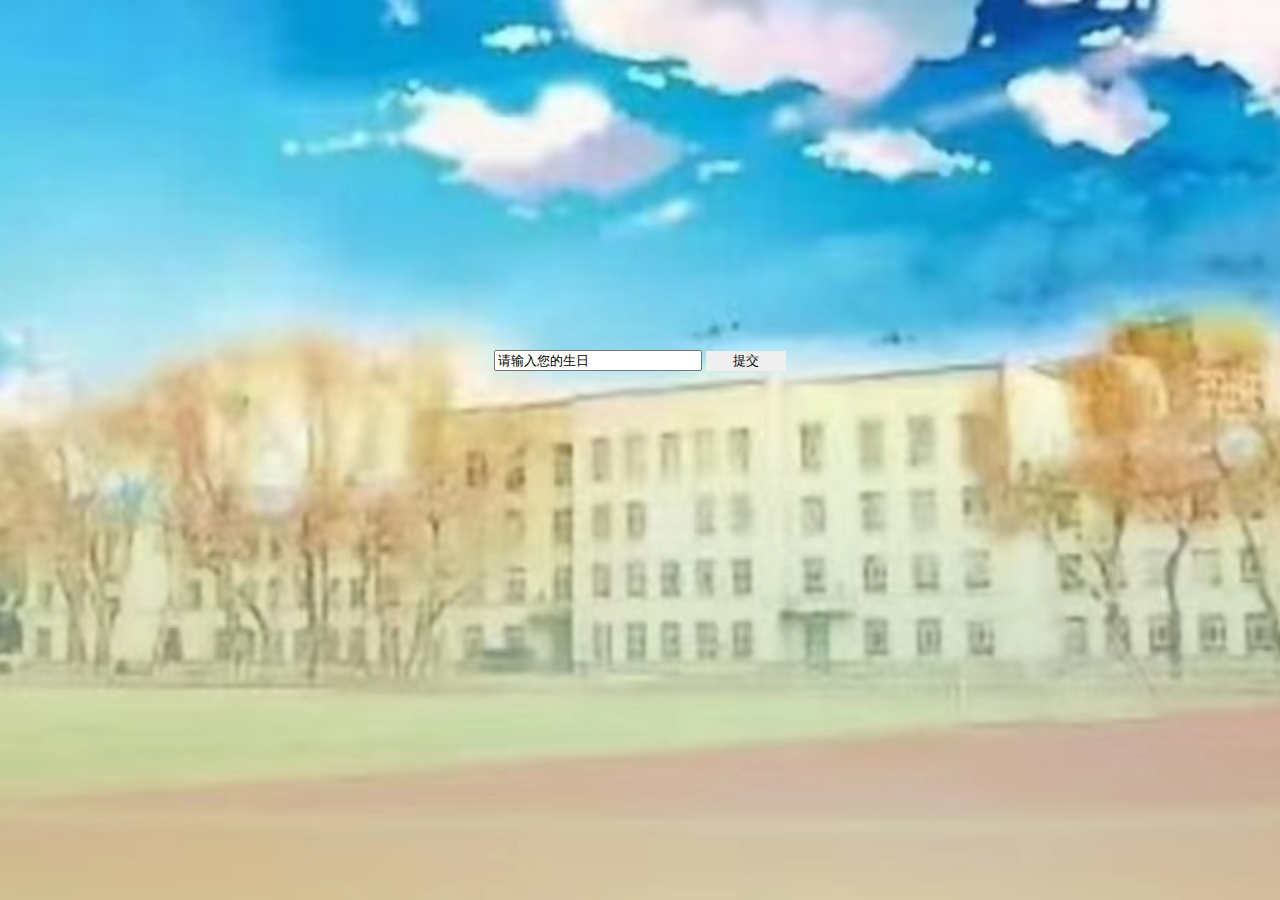
<file: index.html>
<!DOCTYPE html>
<html lang="en">
<head>
    <meta charset="UTF-8">
    <meta http-equiv="X-UA-Compatible" content="IE=edge">
    <meta name="viewport" content="width=device-width, initial-scale=1.0">
    <script type="text/javascript" src="./js/judge.js"></script>
    <link rel="stylesheet" type="text/css" href="./css/pre.css" />
    <title>Log In</title>
</head>
<body >
    <div class="total" onclick="play()">
        <audio src="./jpg/bg_music.mp3" id="bg" loop="true"></audio>
        <div class="main_part">
            <form method="get" action="./html/photo.html" onsubmit="return judge();">
                <center>
                    <input type="text" id="In" name="date" value="请输入您的生日" >
                    <input type="submit" id="enter" value="提交" >
                </center>
            </form>
        </div>
    </div>
</body>
</html>
</file>
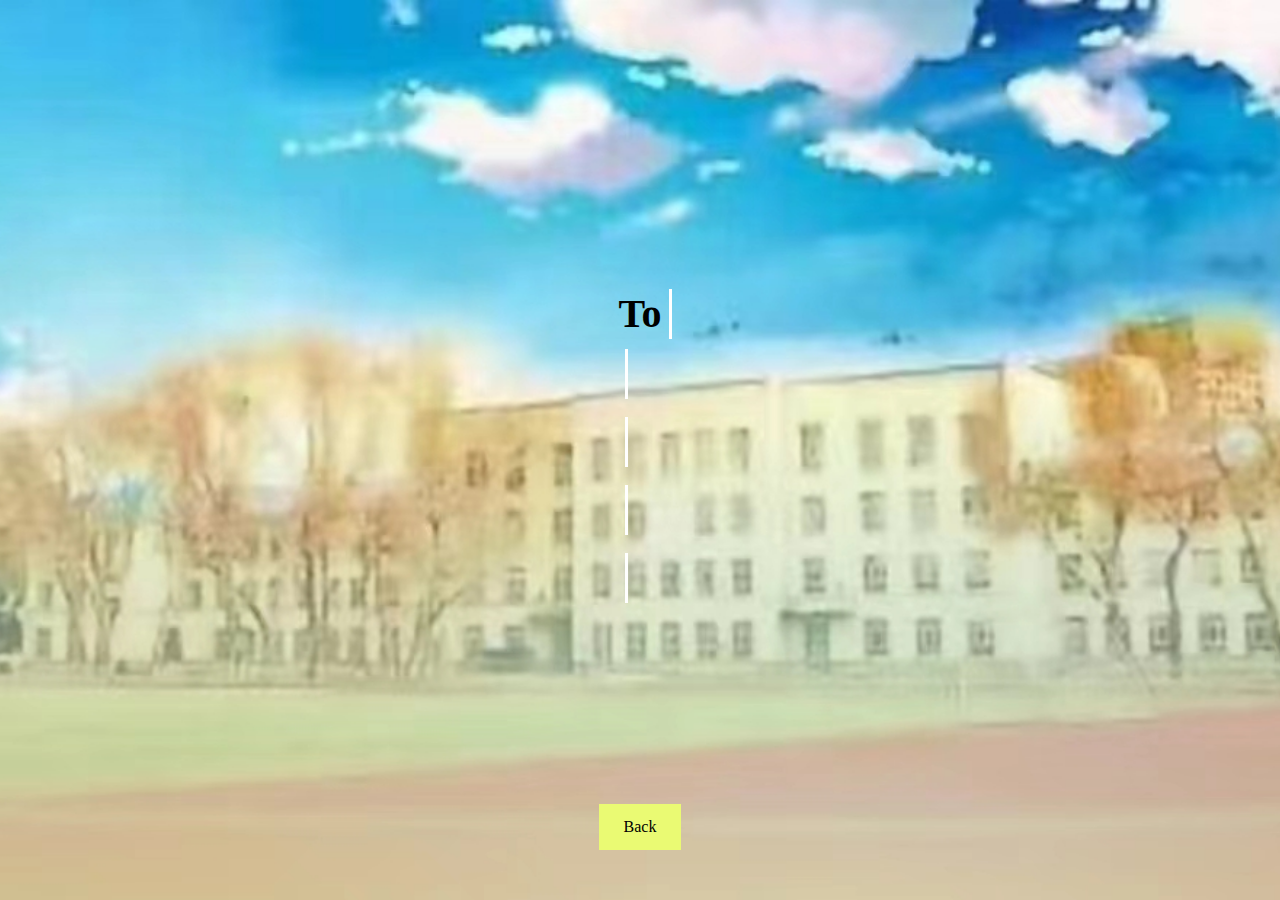
<file: html/gift.html>
<!DOCTYPE html>
<html lang="en">
<head>
    <meta charset="UTF-8">
    <meta name="viewport" content="width=device-width, initial-scale=1.0">
    <title>Happy Graduation To Sabrina!</title>
    <style>
        * {
            margin: 0;
            padding: 0;
            box-sizing: border-box;
        }

        body {
            height: 100vh;
            width: 100%;
            left: 0;
            top: 0;
            display: flex;
            justify-content: center;
            align-items: center;
            background: url(../jpg/bg_new.jpg) no-repeat center center;
            background-size: cover;
        }

        #return {
            position: fixed;
            left: 0;
            right: 0;
            bottom: 50px;
        }

        .text {
            font-family: 'fangsong';
            display: inline-block;
            position: relative;
            font-size: 40px;
            height: 60px;
            line-height: 60px;
            color: rgb(0, 0, 0);
        }

        .text::after {
            content: '';
            position: absolute;
            right: -10px;
            top: 5px;
            height: 50px;
            width: 3px;     
            background-color: #fff;
            animation: san 0.5s steps(1) infinite;
        }
        
        .text1 {
            font-family: 'fangsong';
            display: inline-block;
            position: relative;
            font-size: 40px;
            height: 60px;
            line-height: 60px;
            color: rgb(0, 0, 0);
        }
        
        .text1::after {
            content: '';
            position: absolute;
            right: -10px;
            top: 5px;
            height: 50px;
            width: 3px;     
            background-color: #fff;
            animation: san 0.5s steps(1) infinite;
        }
        
        .text2 {
            font-family: 'fangsong';
            display: inline-block;
            position: relative;
            font-size: 40px;
            height: 60px;
            line-height: 60px;
            color: rgb(0, 0, 0);
        }
        
        .text2::after {
            content: '';
            position: absolute;
            right: -10px;
            top: 5px;
            height: 50px;
            width: 3px;     
            background-color: #fff;
            animation: san 0.5s steps(1) infinite;
        }
        
        .text3 {
            font-family: 'fangsong';
            display: inline-block;
            position: relative;
            font-size: 40px;
            height: 60px;
            line-height: 60px;
            color: rgb(0, 0, 0);
        }
        
        .text3::after {
            content: '';
            position: absolute;
            right: -10px;
            top: 5px;
            height: 50px;
            width: 3px;     
            background-color: #fff;
            animation: san 0.5s steps(1) infinite;
        }
        
        .text4 {
            font-family: 'fangsong';
            display: inline-block;
            position: relative;
            font-size: 40px;
            height: 60px;
            line-height: 60px;
            color: rgb(0, 0, 0);
        }
        
        .text4::after {
            content: '';
            position: absolute;
            right: -10px;
            top: 5px;
            height: 50px;
            width: 3px;     
            background-color: #fff;
            animation: san 0.5s steps(1) infinite;
        }
        
        @keyframes san {
            0%,100% {
                background-color: #000;
            }

            50% {
               background-color: transparent;
            }
        }

        a:link, a:visited {
            background-color: #eafa73;
            color: #000000;
            padding: 14px 25px;
            text-align: center; 
            text-decoration: none;
            display:inline-block;
        }

        a:hover, a:active {
            background-color: #eafa73;
        }
    </style>
</head>
<body onclick="play()">
    <audio src="../jpg/bg_music.mp3" id="bg" loop="true"></audio>
    <audio src="../jpg/keyboard.m4a" id="ano" loop="true"></audio>
    <script>
        function play() {
                var mus1=document.getElementById("bg");
                mus1.play();
                var mus2=document.getElementById("ano");
                mus2.play();
            }
    </script>
    <div class="all">
        <h1>
            <span class="text" ></span>
        </h1>
        <script>
            const text = document.querySelector('.text');
            const txt = ["To Sabrina: "]; 
            var index = 0;
            var huan = true;
            setInterval(function(){
                if(index>=0 && index<11)
                {
                    text.innerHTML = txt[0].slice(0,index+1);
                    console.log(index);
                }
                if(index>=11 && index<154)
                {
                    ;
                }
                if(index>=154 && index<165)
                {
                    text.innerHTML = txt[0].slice(0,164-index);
                    console.log(index);
                }
                index++;
                if(index>=165)
                {
                    index-=165;
                }
            },165)
        </script>
        <h1>
            <span class="text1" ></span>
        </h1>
        <script>
            const text1 = document.querySelector('.text1');
            const txt1 = ["2024.6.7,光阴又迈着步子向前走了一点。"]; 
            var index1 = 0;
            var huan1 = true;
            setInterval(function(){
                if(index1>=0 && index1<11)
                {
                    ;
                }
                if(index1>=11 && index1<34)
                {
                    text1.innerHTML = txt1[0].slice(0,index1-10);
                    console.log(index1);
                }
                if(index1>=34 && index1<131)
                {
                    ;
                }
                if(index1>=131 && index1<154)
                {
                    text1.innerHTML = txt1[0].slice(0,153-index1);
                    console.log(index1);
                }
                if(index1>=154 && index1<165)
                {
                    ;
                }
                index1++;
                if(index1>=165)
                {
                    index1-=165;
                }
            },165)
        </script>
        <h1>
            <span class="text2" ></span>
        </h1>
        <script>
            const text2 = document.querySelector('.text2');
            const txt2 = ["大学毕业，愿你扬帆起航，走向未来。"]; 
            var index2 = 0;
            var huan2 = true;
            setInterval(function(){
                if(index2>=0 && index2<34)
                {
                    ;
                }
                if(index2>=34 && index2<51)
                {
                    text2.innerHTML = txt2[0].slice(0,index2-33);
                    console.log(index2);
                }
                if(index2>=51 && index2<114)
                {
                    ;
                }
                if(index2>=114 && index2<131)
                {
                    text2.innerHTML = txt2[0].slice(0,130-index2);
                    console.log(index2);
                }
                if(index2>=131 && index2<165)
                {
                    ;
                }
                index2++;
                if(index2>=165)
                {
                    index2-=165;
                }
            },165)
        </script>
        <h1>
            <span class="text3" ></span>
        </h1>
        <script>
            const text3 = document.querySelector('.text3');
            const txt3 = ["以梦为马，不负韶华。"];
            var index3 = 0;
            var huan3 = true;
            setInterval(function(){
                if(index3>=0 && index3<51)
                {
                    ;
                }
                if(index3>=51 && index3<61)
                {
                    text3.innerHTML = txt3[0].slice(0,index3-50);
                    console.log(index3);
                }
                if(index3>=61 && index3<104)
                {
                    ;
                }
                if(index3>=104 && index3<114)
                {
                    text3.innerHTML = txt3[0].slice(0,113-index3);
                    console.log(index3);
                }
                if(index3>=114 && index3<165)
                {
                    ;
                }
                index3++;
                if(index3>=165)
                {
                    index3-=165;
                }
            },165)
        </script>
        <h1>
            <span class="text4" ></span>
        </h1>
        <script>
            const text4 = document.querySelector('.text4');
            const txt4 = ["未来前程似锦，一路繁花相送!"]; 
            var index4=0;
            var huan4 = true;
            setInterval(function(){
                if(index4>=0 && index4<61)
                {
                    ;
                }
                if(index4>=61 && index4<75)
                {
                    text4.innerHTML = txt4[0].slice(0,index4-60);
                    console.log(index4);
                }
                if(index4>=75 && index4<90)
                {
                    ;
                }
                if(index4>=90 && index4<104)
                {
                    text4.innerHTML = txt4[0].slice(0,103-index4);
                    console.log(index4);
                }
                if(index4>=104 && index4<165)
                {
                    ;
                }
                index4++;
                if(index4>=165)
                {
                    index4-=165;
                }
            },165)
        </script>
        <div id="return">
            <center>
                <p><a href="photo.html">Back</a></p>
            </center>
        </div>    
    </div>
    
</body>
</html>
</file>
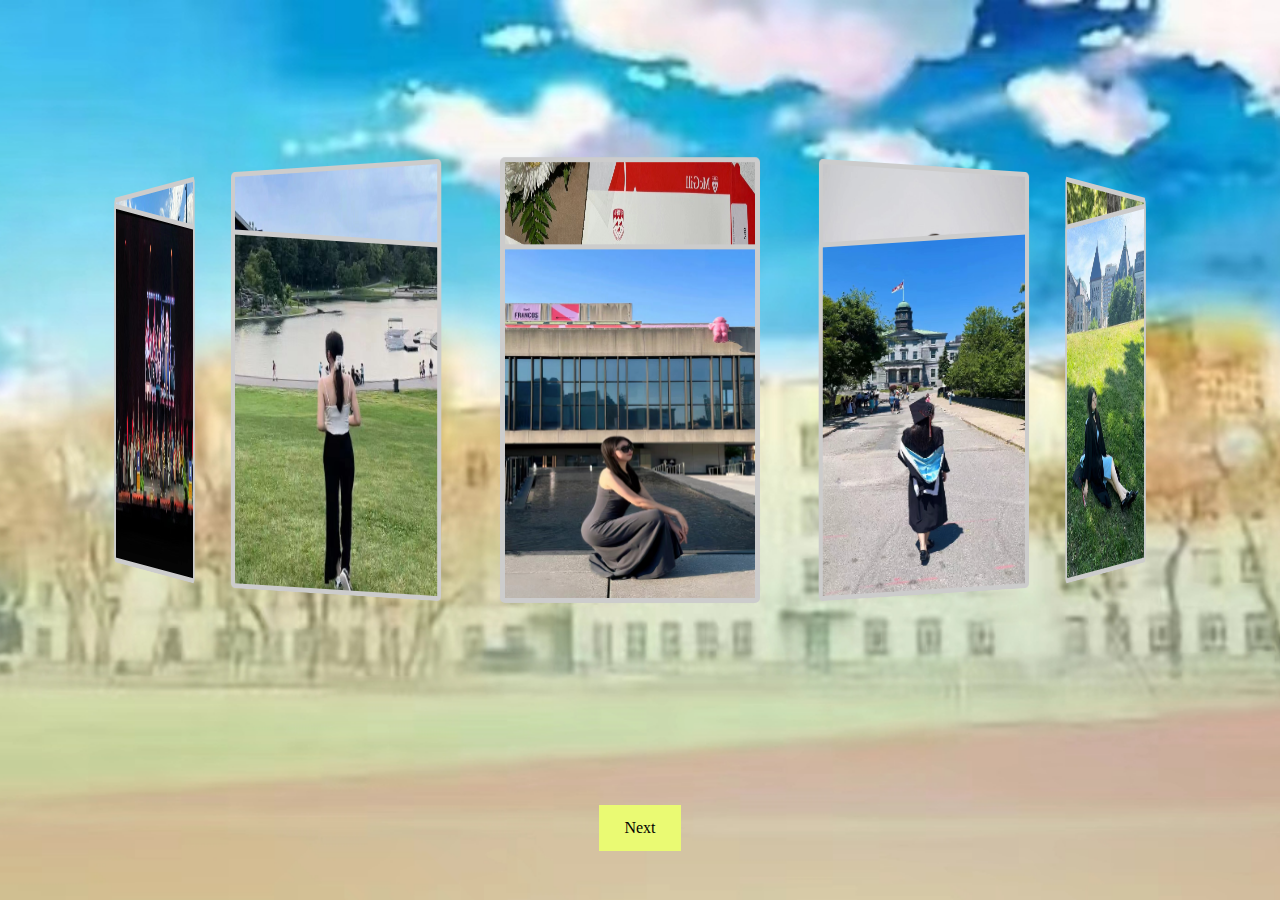
<file: html/photo.html>
<!DOCTYPE html>
<html lang="en">
<head>
    <meta charset="UTF-8">
    <meta http-equiv="X-UA-Compatible" content="IE=edge">
    <meta name="viewport" content="width=device-width, initial-scale=1.0">
    <title>照片墙</title>
    <style>
        body {
            margin: 0px;
        }

        #div2 {
            background-image: url(../jpg/bg_new.jpg);
            position:fixed;
            top: 0;
            left: 0;
            width:100%;
            height:100%;
            min-width: 1000px;
            z-index:-10;
            zoom: 1;
            background-color: #fff;
            background-repeat: no-repeat;
            background-size: cover;
            -webkit-background-size: cover;
            -o-background-size: cover;
            background-position: center 0;
        }

        #photo_box {
            width: 280px;
            height: 400px;
            position: fixed;
            left: 0;
            right: 0;
            top:0;
            bottom: 70px;
            margin: 200px auto;
            transform-style: preserve-3d;
            transform: rotateX(-5deg) rotateY(0deg);
            animation: run 30s linear infinite;
        }

        #continue {
            position: fixed;
            left: 0;
            right: 0;
            bottom: 33px;
        }

        #photo_box img {
            width: 250px;
            height: 350px;
            border: 5px solid #ccc;
            border-radius: 5px;
            position: absolute;
            left: 0;
            top: 0;
        }

        #photo_box img:nth-child(1) {
            transform: rotateY(0deg) translateZ(500px);
        }

        #photo_box img:nth-child(2) {
            transform: rotateY(36deg) translateZ(500px);
        }

        #photo_box img:nth-child(3) {
            transform: rotateY(72deg) translateZ(500px);
        }

        #photo_box img:nth-child(4) {
            transform: rotateY(108deg) translateZ(500px);
        }

        #photo_box img:nth-child(5) {
            transform: rotateY(144deg) translateZ(500px);
        }

        #photo_box img:nth-child(6) {
            transform: rotateY(180deg) translateZ(500px);
        }

        #photo_box img:nth-child(7) {
            transform: rotateY(216deg) translateZ(500px);
        }

        #photo_box img:nth-child(8) {
            transform: rotateY(252deg) translateZ(500px);
        }

        #photo_box img:nth-child(9) {
            transform: rotateY(288deg) translateZ(500px);
        }

        #photo_box img:nth-child(10) {
            transform: rotateY(324deg) translateZ(500px);
        }

        #photo_box img:nth-child(11) {
            transform: rotateY(360deg) translateZ(500px);
        }

        @keyframes run {
            0% {
                transform: rotateX(0deg) rotateY(0deg);
            }

            25% {
                transform: rotateX(10deg) rotateY(90deg);
            }

            50% {
                transform: rotateX(0deg) rotateY(180deg);
            }

            75% {
                transform: rotateX(-10deg) rotateY(270deg);
            }

            100% {
                transform: rotateX(0deg) rotateY(360deg);
            }
        }

        #text1 {
            float: left;
            color:#fff;
            width: 150px;
            padding:12px 0;
            height: 50px;
        }

        #text2 {
            float: right;
            width: 100px;
            color:#fff;
            padding:12px 0;
            height: 50px;
        }

        #text3 {
            float: right;
            width: 100px;
            color:#fff;
            padding:12px 0;
            height: 50px;
        }

        a:link, a:visited {
            background-color: #eafa73;
            color: #000000;
            padding: 14px 25px;
            text-align: center; 
            text-decoration: none;
            display:inline-block;
        }

        a:hover, a:active {
            background-color: #eafa73;
        }
    </style>
</head>
<body onclick="play()">
    <audio src="../jpg/bg_music.mp3" id="bg" loop="true"></audio>
    <script>
        function play() {
                var mus1=document.getElementById("bg");
                mus1.play();
            }
    </script>
    <div id="div2">
        <div id="photo_box">
            <img src="../jpg/1.jpg">
            <img src="../jpg/2.jpg">
            <img src="../jpg/3.jpg">
            <img src="../jpg/4.jpg">
            <img src="../jpg/5.jpg">
            <img src="../jpg/6.jpg">
            <img src="../jpg/7.jpg">
            <img src="../jpg/8.jpg">
            <img src="../jpg/9.jpg">
            <img src="../jpg/10.jpg">
        </div>
        <div id="continue">
            <center>
                <p><a href="gift.html">Next</a></p>
            </center>
        </div>    
    </div>
   
</body>
</html>
</file>
<file: css/pre.css>
#In {
    width: 200px;
}

.total {
    background: url(../jpg/bg_new.jpg) no-repeat center center;
    height: 100%;
    width: 100%;
    background-size: cover;
    position: absolute;
    top: 0;
    left: 0;
    opacity: 1.0;
}

.main_part {
    width: 400px;
    height: 200px;
    background: none;
    position: absolute;
    top: 50%;
    left: 50%;
    margin-top: -100px;
    margin-left: -200px;
    text-align: center;    
}

#enter {
    width: 80px;
    border: 0px;
}

.all {
    position: absolute;
    top: 0%;
    bottom: 0%;
    left: 0%;
    right: 0%;
    opacity: 0.5;
}
</file>
